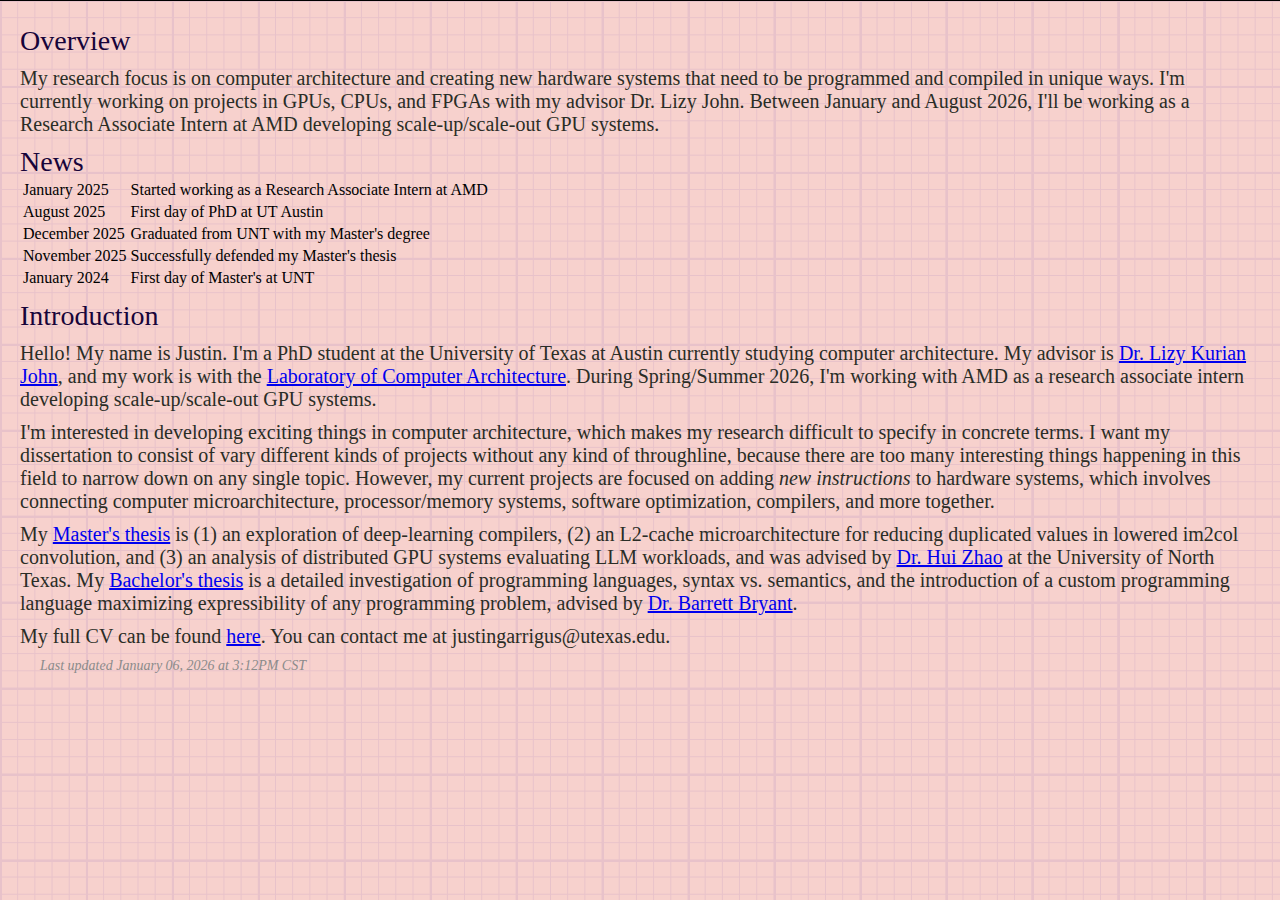
<file: main.html>
<!DOCTYPE html>
<html lang="en">
  <head>
    <meta charset="UTF-8">
    <meta name="viewport" content="width=device-width, initial-scale=1.0">
    <meta http-equiv="X-UA-Compatible" content="ie=edge">
    <link rel="stylesheet" href="/style-content.css">
  </head>
  <body class="webpage">
    <script>
      fetch("config.json")
        .then(r => r.json())
        .then(cfg => {
          console.log("Here");
          var elements = document.getElementsByClassName("fullName");
          for (var i = 0; i < elements.length; i++) {
            elements[i].textContent = cfg.fullName;
          }
          elements = document.getElementsByClassName("firstName");
          console.log("Length = " + elements.length); 
          for (var i = 0; i < elements.length; i++) {
            console.log("Replaced."); 
            elements[i].textContent = cfg.firstName;
          } 
        }); 
    </script>
    <div class="main-content">
      <div class="main-section">
        <h3 style="padding-top: 10px;">Overview</h3>
        <p>My research focus is on computer architecture and creating new hardware systems that need to be programmed and compiled in unique ways. I'm currently working on projects in GPUs, CPUs, and FPGAs with my advisor Dr. Lizy John. Between January and August 2026, I'll be working as a Research Associate Intern at AMD developing scale-up/scale-out GPU systems.</p>
        <h3>News</h3>
        <table><tr><td>January 2025</td><td>Started working as a Research Associate Intern at AMD</td></tr>
        <tr><td>August 2025</td><td>First day of PhD at UT Austin</td></tr>
        <tr><td>December 2025</td><td>Graduated from UNT with my Master's degree</td></tr>
        <tr><td>November 2025</td><td>Successfully defended my Master's thesis</td></tr>
        <tr><td>January 2024</td><td>First day of Master's at UNT</td></tr>
        </table><h3>Introduction</h3>
        <p>Hello! My name is <span class="firstName"></span>. I'm a PhD student at the University of Texas at Austin currently studying computer architecture. My advisor is <a href="https://scholar.google.com/citations?user=YPu9rWUAAAAJ&hl=en&oi=ao" target="_parent">Dr. Lizy Kurian John</a>, and my work is with the <a href="https://lca.ece.utexas.edu/" target="_parent">Laboratory of Computer Architecture</a>. During Spring/Summer 2026, I'm working with AMD as a research associate intern developing scale-up/scale-out GPU systems.</p>
        <p>I'm interested in developing exciting things in computer architecture, which makes my research difficult to specify in concrete terms. I want my dissertation to consist of vary different kinds of projects without any kind of throughline, because there are too many interesting things happening in this field to narrow down on any single topic. However, my current projects are focused on adding <i>new instructions</i> to hardware systems, which involves connecting computer microarchitecture, processor/memory systems, software optimization, compilers, and more together.</p>
        <p>My <a href="/research/media/master-thesis.pdf" target="_parent">Master's thesis</a> is (1) an exploration of deep-learning compilers, (2) an L2-cache microarchitecture for reducing duplicated values in lowered im2col convolution, and (3) an analysis of distributed GPU systems evaluating LLM workloads, and was advised by <a href="https://scholar.google.com/citations?user=7DVxrRoAAAAJ&hl=en" target="_parent">Dr. Hui Zhao</a> at the University of North Texas. My <a href="/projects/media/senior-thesis.pdf" target="_parent">Bachelor's thesis</a> is a detailed investigation of programming languages, syntax vs. semantics, and the introduction of a custom programming language maximizing expressibility of any programming problem, advised by <a href="https://scholar.google.com/citations?user=hMCK39sAAAAJ&hl=en" target="_parent">Dr. Barrett Bryant</a>.</p>
        <p>My full CV can be found <a href="/cv/index.html" target="_self">here</a>. You can contact me at justingarrigus@utexas.edu.</p>

        <div class="last-updated"> 
          <p class="last-updated-text">
            Last updated January 06, 2026 at 3:12PM CST
          </p>
        </div>

      </div> 
    </div>
  </body>
</html>
</file>
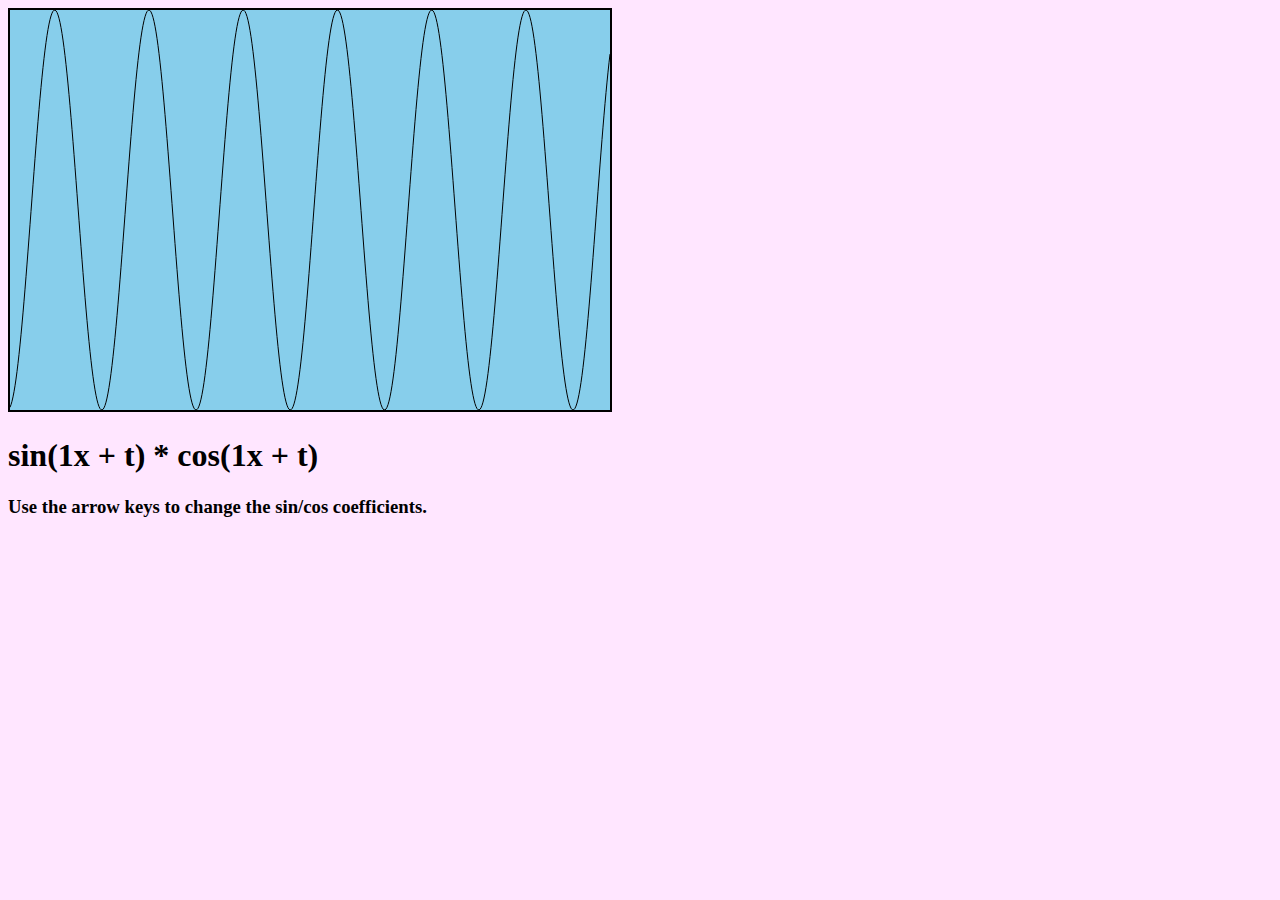
<file: sincos.html>
<!DOCTYPE html>
<html>
<head>
<meta name="viewport" content="width=device-width, initial-scale=1.0"/>
<style>
canvas {
    border:2px solid black;
    background-color: #87ceeb;
}
</style>
</head>
<body onload="startGame()" style="background-color:#ffe6ff">
<script>

var canvasWidth = 600;
var canvasHeight = 400;

var equationLabel;
var equationMinX = -10;
var equationMaxX = 10;
var equationXInterval = (equationMaxX - equationMinX) / canvasWidth; // 0.05;

let cosCoefficient; 
let sinCoefficient;

var gameCanvas = {
    canvas: document.createElement("canvas"),
    start: function() {
        this.canvas.width = canvasWidth;
        this.canvas.height = canvasHeight;
        this.context = this.canvas.getContext("2d");
        document.body.insertBefore(this.canvas, document.body.childNodes[0]);
    }
}

function startGame() {
    gameCanvas.start();
    setInterval(updateCanvas, 20); 
    
    const queryString = window.location.search; 
    const urlParams = new URLSearchParams(queryString); 
    cosCoefficient = urlParams.get("cos"); 
    sinCoefficient = urlParams.get("sin");
    
    function isNumeric(str) {
        return !isNaN(str) && !isNaN(parseFloat(str)); 
    }
    if (cosCoefficient == null || !isNumeric(cosCoefficient))
        cosCoefficient = 1; 
    if (sinCoefficient == null || !isNumeric(sinCoefficient)) 
        sinCoefficient = 1;

    setText();
    changeURL();
}

function func(x) {
    return Math.sin(sinCoefficient * x + Date.now() / 1000) * 
        Math.cos(cosCoefficient * x + Date.now() / 1000); 
}

function setText() {
    equationHeader.innerText = "sin(" + sinCoefficient + "x + t) * " +
        "cos(" + cosCoefficient + "x + t)";  
}

function changeURL() {
    if (window.history.replaceState) {
        let newurl = window.location.protocol + "//" + 
            window.location.host + 
            window.location.pathname + 
            "?sin=" + sinCoefficient + "&cos=" + cosCoefficient;
        window.history.replaceState({ path: newurl }, "", newurl); 
    }
}

function updateCanvas() {
    ctx = gameCanvas.context;
    ctx.clearRect(0, 0, canvasWidth, canvasHeight);
   
    /*
    ctx.font = "25px Marker Felt"; 
    ctx.fillStyle = "black"; 
    ctx.fillText(
        "cos(" + cosCoefficient + "x + t / 1000) * " + 
        "sin(" + sinCoefficient + "x + t / 1000)", 
        100, 30);
    */

    var yMinVal = Number.MAX_SAFE_INTEGER;
    var yMaxVal = Number.MIN_SAFE_INTEGER;
    for (let x = equationMinX; x <= equationMaxX; x += equationXInterval) {
        let y = func(x); 
        if (y < yMinVal) yMinVal = y; 
        if (y > yMaxVal) yMaxVal = y;
    }

    let prevX = 0; 
    let prevY = 0; 
    for (let x = equationMinX; x <= equationMaxX; x += equationXInterval) {
        let y = func(x); 
        let percentX = (x - equationMinX) / (equationMaxX - equationMinX); 
        let percentY = (y - yMinVal) / (yMaxVal - yMinVal); 
        let drawX = percentX * canvasWidth; 
        let drawY = canvasHeight - percentY * canvasHeight;
        
        if (x != equationMinX) {
            ctx.beginPath(); 
            ctx.moveTo(prevX, prevY);
            ctx.lineTo(drawX, drawY);
            ctx.stroke(); 
        }
        prevX = drawX;
        prevY = drawY;
    }
}

document.body.onkeyup = function(e) {
   changeURL();  
}

document.body.onkeydown = function(e) {
    if (e.keyCode == 38) cosCoefficient++;
    else if (e.keyCode == 40) cosCoefficient--; 
    else if (e.keyCode == 37) sinCoefficient--; 
    else if (e.keyCode == 39) sinCoefficient++; 
    setText();  
}

</script>
<br>
<h1 id="equationHeader">Equation</h1>
<h3>Use the arrow keys to change the sin/cos coefficients.</h3>
</body>
</html>
</file>
<file: style-content.css>
body, html {
    padding: 0;
    margin: 0;
    overflow-x: hidden;

    --s: 86px; /* control the size*/
    --c1: #e8c2ca;
    --c2: #f7d1cd;
    
    --_g: #0000 90deg,var(--c1) 0;
    background: 
      conic-gradient(from 90deg at 2px 2px,var(--_g)),
      conic-gradient(from 90deg at 1px 1px,var(--_g)),
      var(--c2);
    background-size: var(--s) var(--s), calc(var(--s)/5) calc(var(--s)/5);
}

.webpage {
    display: flex; 
    width: 100%;
    height: 100%; 
}

.main-content {  
    position: relative; 
    top: 0; 
    height: 100%;
    padding-bottom: 20px;
}

.last-updated {
    position: relative; 
    top: 0; 
    padding-bottom: 20px; 
}

p, summary {
    font-family: "Times New Roman", Times, serif; 
    color: #2A2D26; 
    font-size: 20px; 
    padding-left: 0;
    padding-top: 10px;
    margin: 0; 
}

summary {
    cursor: pointer; 
}

summary::before {
  content: ">"; /* Custom icon (e.g., arrow) */
  display: inline-block;
  margin-right: 0.5em; /* Space between icon and text */
  font-weight: bold; 
}

details[open] summary::before {
  transform: rotate(90deg); /* Rotate arrow when open */
}

.main-section {
    padding-top: 14px;
    padding-bottom: 14px;
    padding-left: 20px;
    padding-right: 20px; 
    margin-top: 0; 
    border: solid black; 
    border-top-width: 1px;
    border-bottom-width: 0px;
    border-left-width: 0; 
    border-right-width: 0; 
    width: calc(100% - 40px);
}

h1 {
    font-family: "Times New Roman", Times, serif; 
    color: #17043a; 
    font-size: 32px;  
    margin: 0;
    text-align: center;
    font-weight: normal; 
}

h2 {
    font-family: "Times New Roman", Times, serif; 
    color: #7a63a3; 
    font-size: 20px;  
    margin: 0;
    padding-top: 10px;
    text-align: center;
    font-weight: normal; 
}

h3 {
    font-family: "Times New Roman", Times, serif; 
    color: #17043a; 
    font-size: 28px;  
    margin: 0; 
    font-weight: normal; 
    padding-top: 10px;
}

h4 {
    font-family: "Times New Roman", Times, serif; 
    color: #17043a; 
    font-size: 24px;  
    margin: 0;
    padding-top: 10px;
    font-weight: normal; 
    padding-top: 10px;
}

ul {
    font-family: "Times New Roman", Times, serif; 
    color: #2A2D26; 
    font-size: 20px; 
    padding-left: 40px; 
    padding-top: 10px; 
    padding-right: 20px; 
    margin: 0; 
}

.main-text-list-indent {
    font-family: "Times New Roman", Times, serif; 
    color: #2A2D26; 
    font-size: 20px; 
    padding-left: 60px; 
    padding-top: 10px; 
    padding-right: 20px; 
    margin: 0; 
}

details {
    font-family: "Times New Roman", Times, serif; 
    color: #2A2D26; 
    font-size: 20px;  
    padding-top: 0px; 
    padding-right: 20px; 
    margin: 0;
    display: block; 
}

details > * {
    display: block; 
}

details:not([open]) > *:not(summary) {
    visibility: hidden; 
    height: auto;
}

.last-updated-text { 
    font-family: "Times New Roman", Times, serif; 
    font-style: italic; 
    color: #8B8B8B; 
    font-size: 14px; 
    padding-left: 20px; 
    padding-top: 10px; 
    padding-right: 20px; 
    margin: 0; 
}

.main-table {
    border: 1px solid black; 
    border-collapse: collapse; 
    padding-top: 10px; 

    th, td, tr {
        border-collapse: collapse; 
        border: 1px solid black;
    }

    th {
        background-color: #BDCFBA;
    }

    tr { 
        background-color: #DCE6DA;
    }
}

.tab-history-text { 
    font-family: "Times New Roman", Times, serif; 
    color: #8B8B8B; 
    font-size: 14px; 
    margin: 0; 
}
</file>
